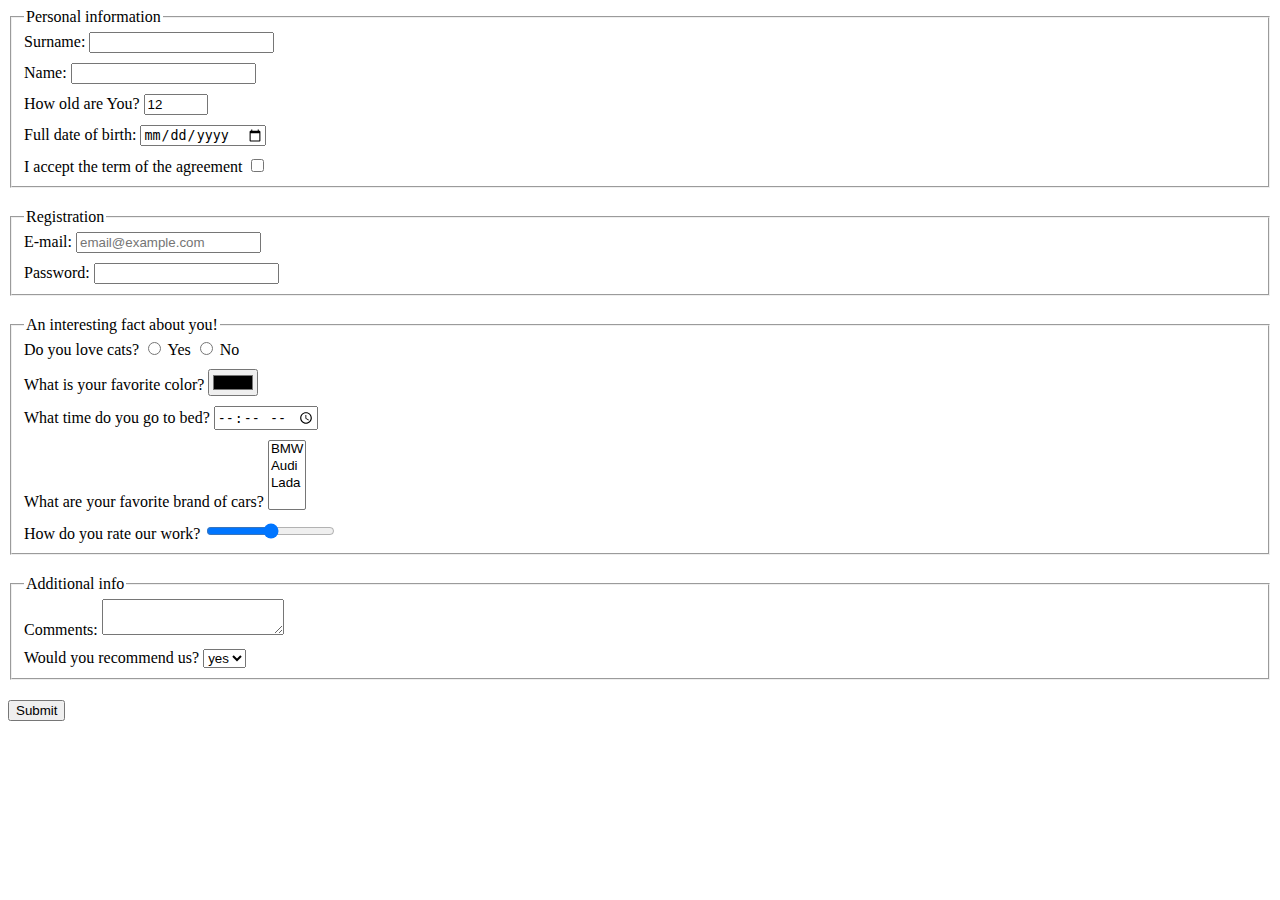
<file: index.html>
<!doctype html><html lang="en"><head><meta charset="UTF-8"><meta name="viewport" content="width=device-width, user-scalable=no, initial-scale=1.0, maximum-scale=1.0, minimum-scale=1.0"><meta http-equiv="X-UA-Compatible" content="ie=edge"><title>HTML Form</title><link rel="stylesheet" href="style.db98b0a9.css"></head><body> <form action="https://mate-academy-form-lesson.herokuapp.com/create-application" method="post"> <fieldset class="group"> <legend>Personal information</legend> <label class="form-field"> Surname: <input type="text" name="surname" autocomplete="off" required> </label> <label class="form-field"> Name: <input type="text" name="name" autocomplete="off" required> </label> <label class="form-field"> How old are You? <input type="number" name="age" min="1" max="100" value="12" required> </label> <label class="form-field"> Full date of birth: <input type="date" name="birth" required> </label> <label class="terms"> I accept the term of the agreement <input type="checkbox" name="terms" required> </label> </fieldset> <fieldset class="group"> <legend>Registration</legend> <label class="form-field"> E-mail: <input type="email" name="email" placeholder="email@example.com" autocomplete="off" required> </label> <label class="form-field"> Password: <input type="password" name="password" minlength="5" maxlength="30" autocomplete="off" required> </label> </fieldset> <fieldset class="group"> <legend>An interesting fact about you!</legend> <label class="form-field"> Do you love cats? <label> <input type="radio" name="cats"> Yes </label> <label> <input type="radio" name="cats"> No </label> </label> <label class="form-field"> What is your favorite color? <input type="color" name="color" required> </label> <label class="form-field"> What time do you go to bed? <input type="time" name="time"> </label> <label class="form-field"> What are your favorite brand of cars? <select name="cars" multiple> <option value="bmw">BMW</option> <option value="audi">Audi</option> <option value="lada">Lada</option> </select> </label> <label class="form-field"> How do you rate our work? <input type="range" name="rate"> </label> </fieldset> <fieldset class="group"> <legend>Additional info</legend> <label class="form-field"> Comments: <textarea name="comments" required autocomplete="off"></textarea> </label> <label class="form-field"> Would you recommend us? <select name="recommend"> <option>yes</option> <option>no</option> </select> </label> </fieldset> <button type="submit">Submit</button> </form> <script type="text/javascript" src="main.e97352c4.js"></script> </body></html>
</file>
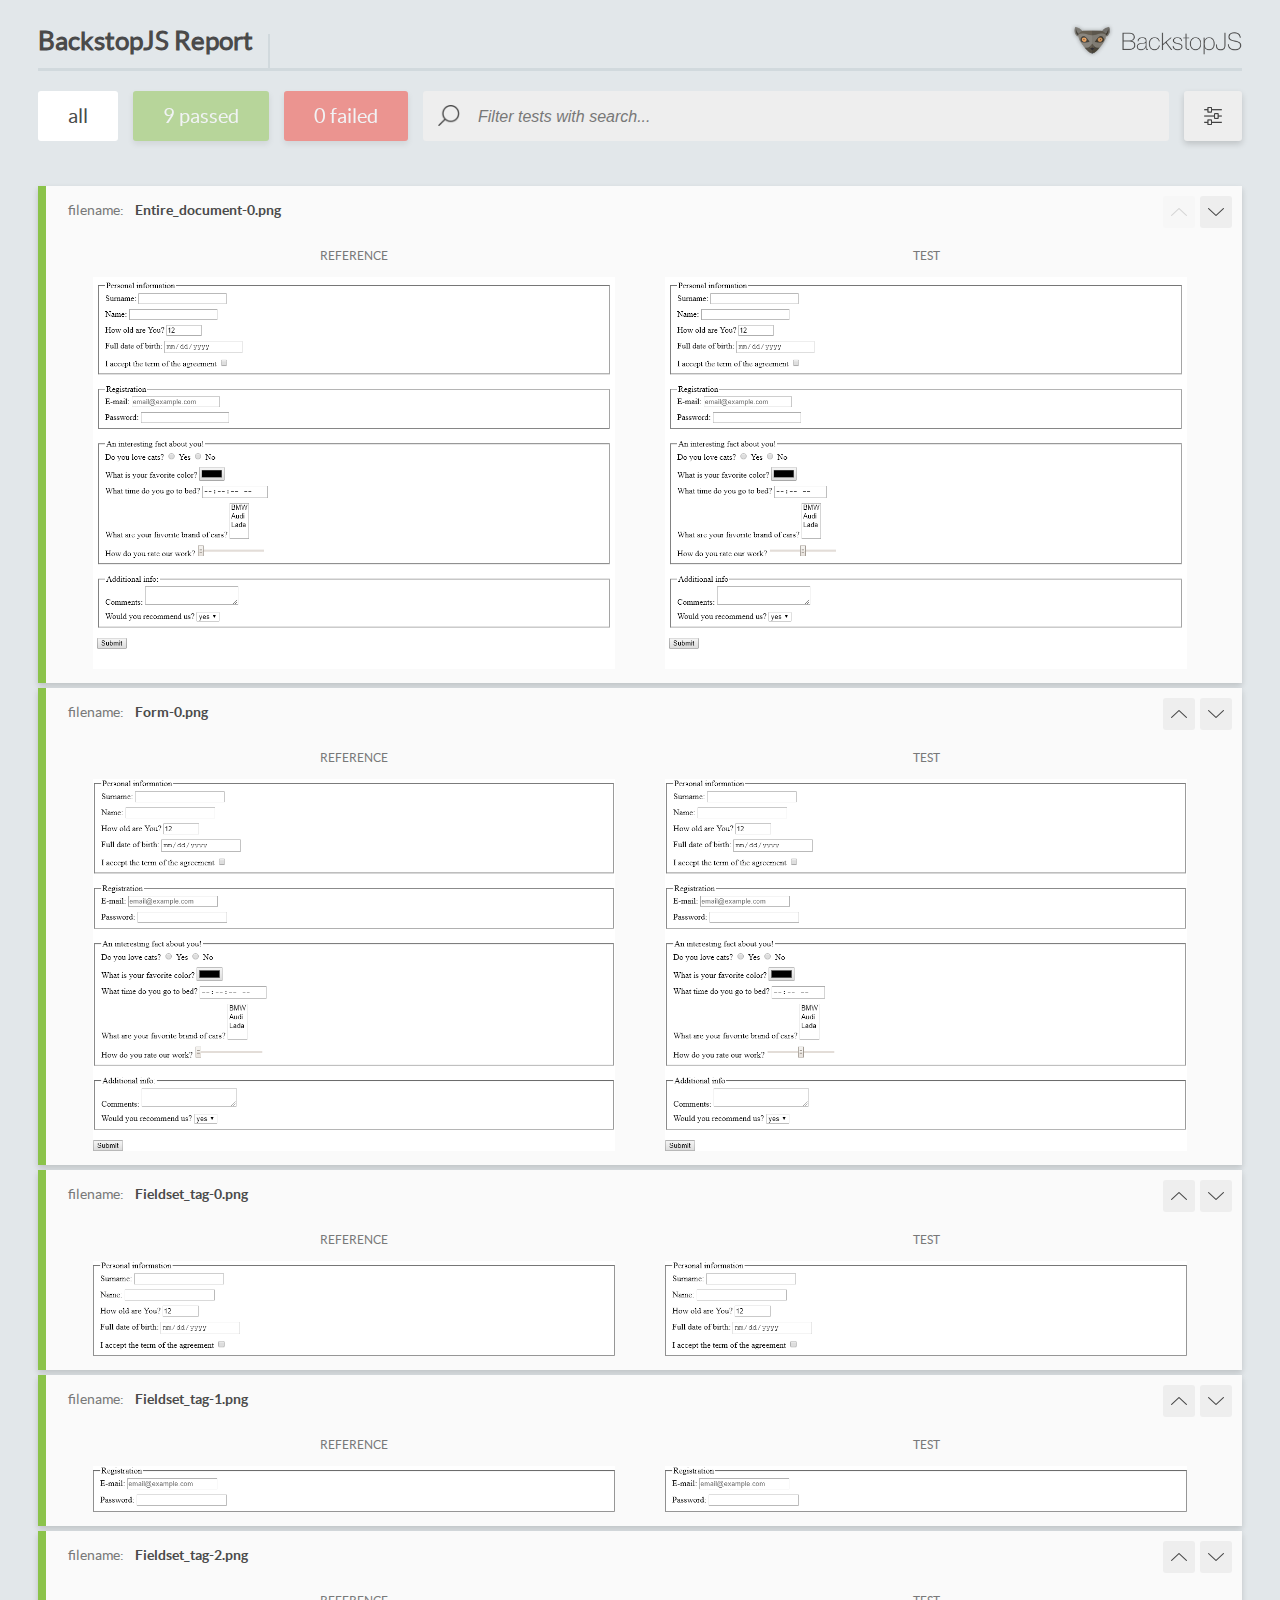
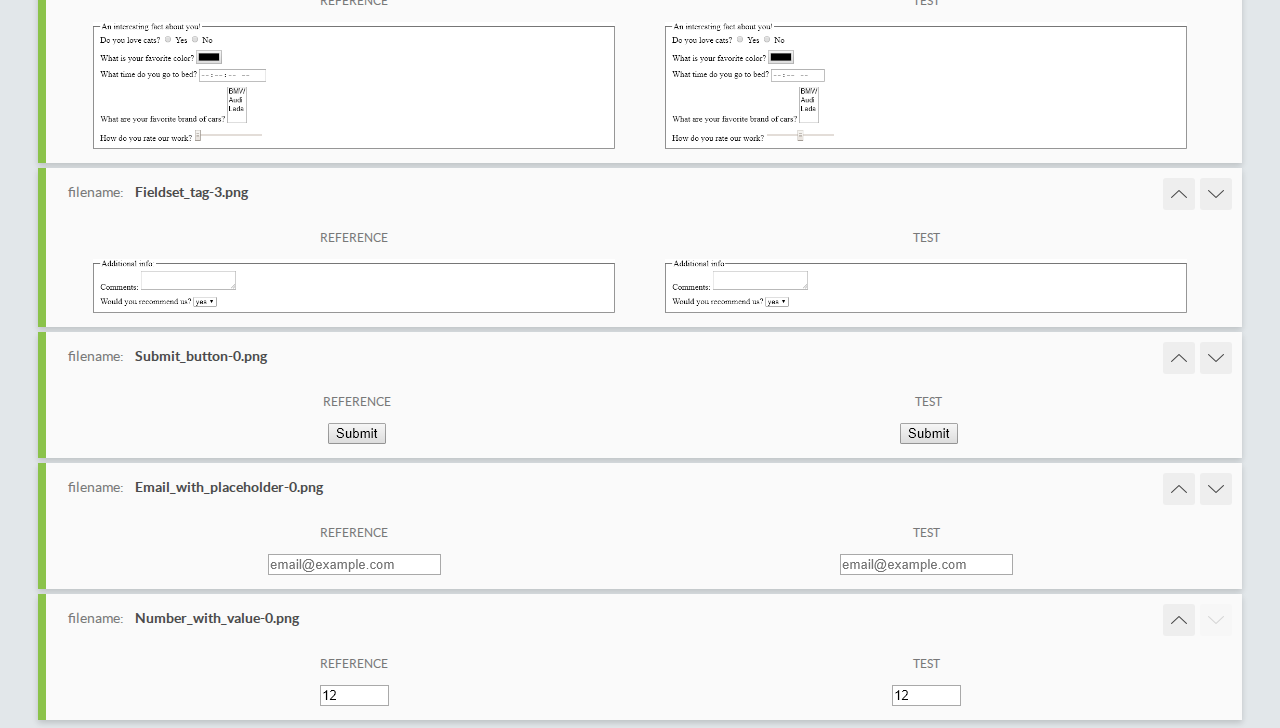
<file: report/html_report/index.html>
<!DOCTYPE html>
<html>
  <head>
    <meta charset="utf-8">
    <title>BackstopJS Report</title>

    <style>
      @font-face {
          font-family: 'latoregular';
          src: url('./assets/fonts/lato-regular-webfont.woff2') format('woff2'),
              url('./assets/fonts/lato-regular-webfont.woff') format('woff');
          font-weight: 400;
          font-style: normal;
      }
      @font-face {
          font-family: 'latobold';
          src: url('./assets/fonts/lato-bold-webfont.woff2') format('woff2'),
              url('./assets/fonts/lato-bold-webfont.woff') format('woff');
          font-weight: 700;
          font-style: normal;
      }

      .ReactModal__Body--open {
          overflow: hidden;
      }
      .ReactModal__Body--open .header {
        display: none;
      }

    </style>
  </head>
  <body style="background-color: #E2E7EA">
    <div id="root">

    </div>
    <script type="text/javascript">
      function report (report) { // eslint-disable-line no-unused-vars
        window.tests = report;
      }
    </script>
    <script type="text/javascript" src="config.js"></script>
    <script type="text/javascript" src="index_bundle.js"></script>
  </body>
</html>
</file>
<file: style.db98b0a9.css>
.group{margin-bottom:20px}.form-field{display:block}.form-field:not(:last-child){margin-bottom:10px}
/*# sourceMappingURL=style.db98b0a9.css.map */
</file>
